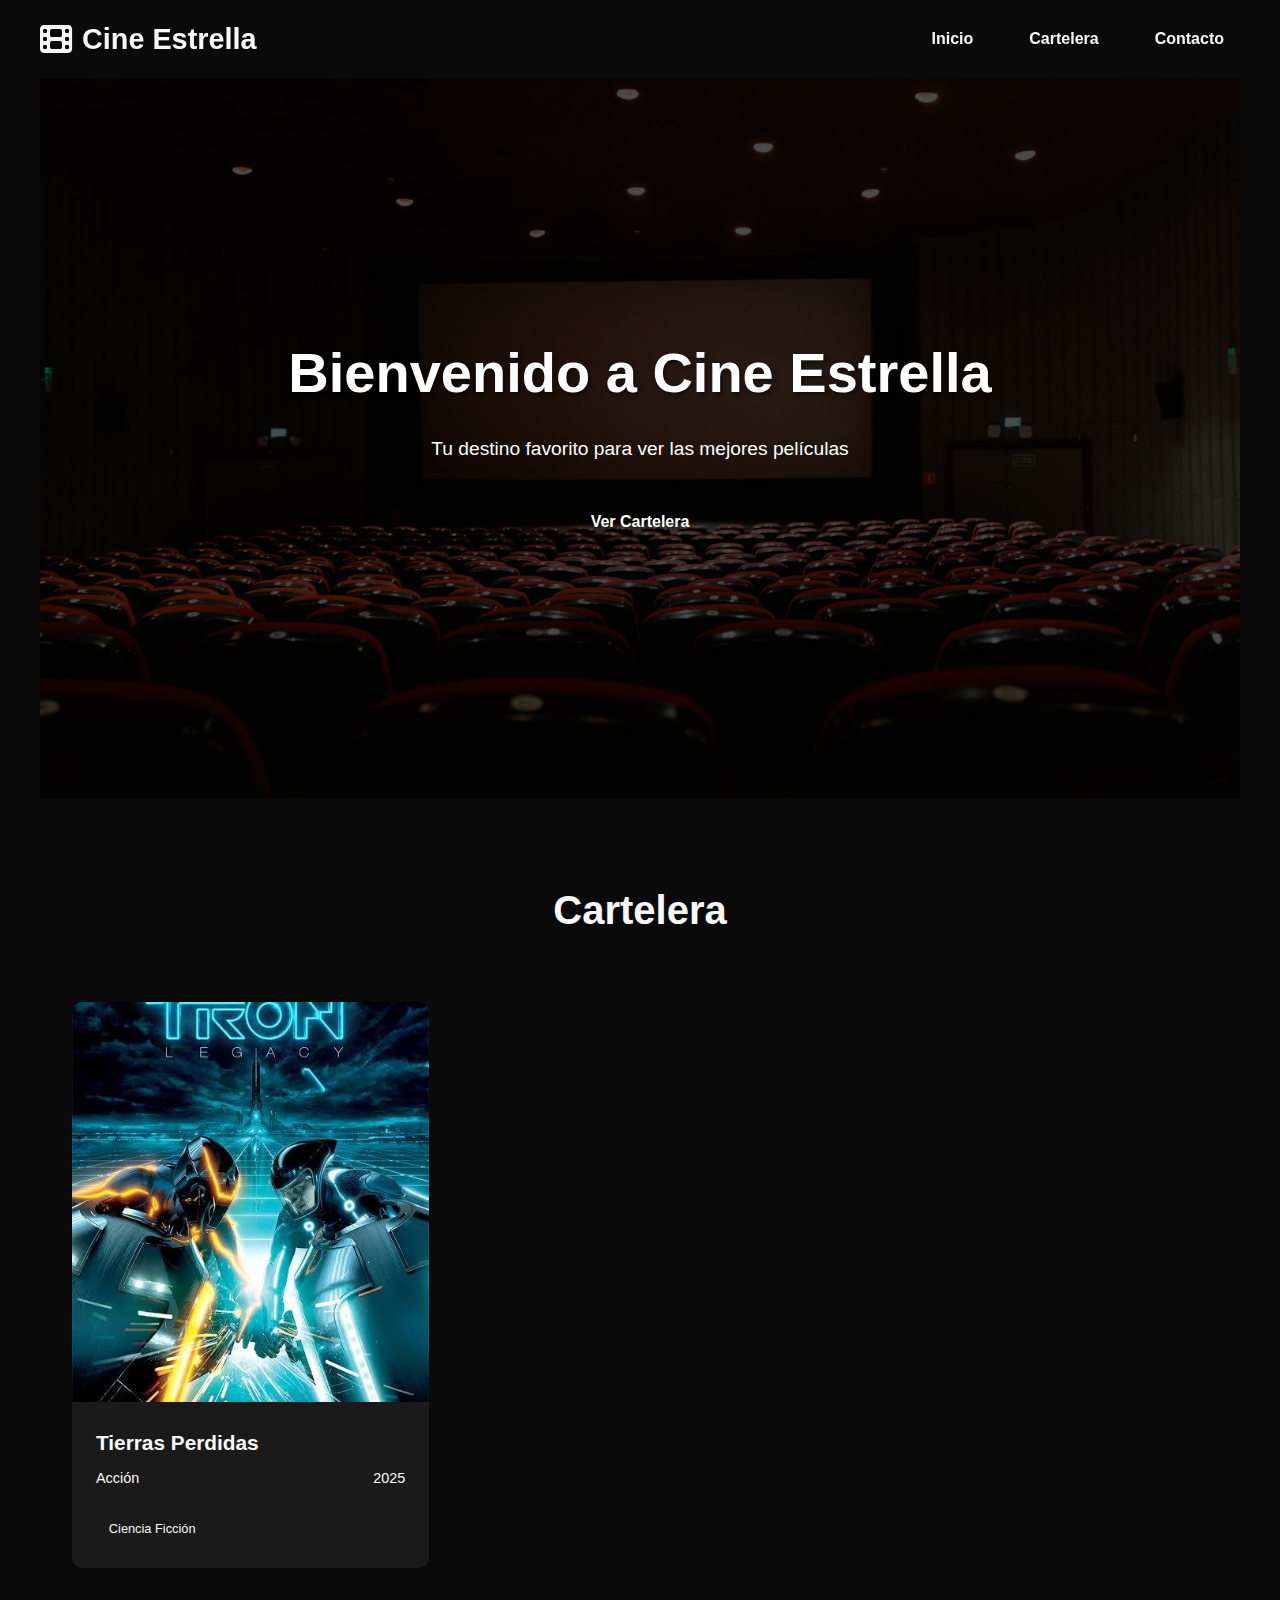
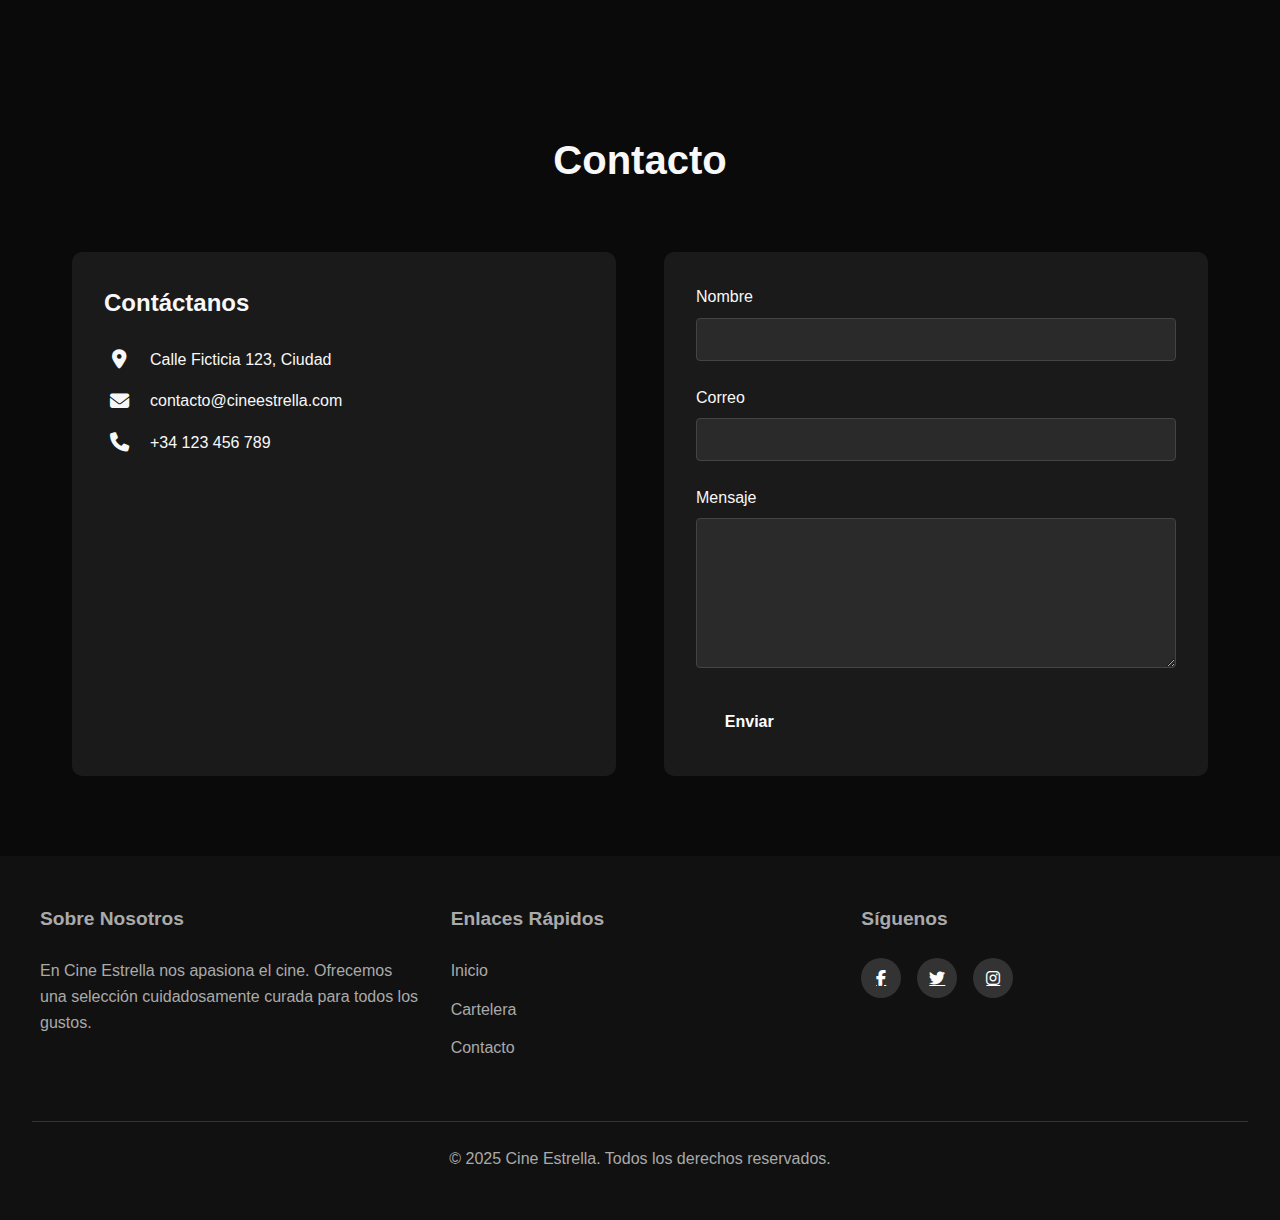
<file: index2.html>
<!DOCTYPE html>
<html lang="es">
<head>
  <meta charset="UTF-8" />
  <meta name="viewport" content="width=device-width, initial-scale=1.0"/>
  <title>Cine Estrella</title>
  <link rel="stylesheet" href="style.css" />
  <link rel="stylesheet" href="https://cdnjs.cloudflare.com/ajax/libs/font-awesome/6.4.0/css/all.min.css"/>
  <style>
    /* Esto solo oculta el detalle inicialmente */
    .movie-detail {
      display: none;
    }

    .close-btn {
      display: inline-block;
      margin: 10px;
      padding: 8px 15px;
      background-color: #c00;
      color: white;
      border: none;
      cursor: pointer;
      font-size: 14px;
      border-radius: 4px;
    }
    .modal {
    display: none;
    position: fixed;
    z-index: 999;
    left: 0;
    top: 0;
    width: 100%;
    height: 100%;
    overflow: auto;
    background-color: rgba(0, 0, 0, 0.7);
    }

    .modal-content {
    background-color: #fff;
    margin: 5% auto;
    padding: 20px;
    width: 80%;
    max-width: 700px;
    border-radius: 10px;
    position: relative;
    }

    .modal-content iframe {
      width: 100%;
      height: 315px;
      margin-bottom: 15px;
    }

    .modal-content .showtimes button {
      margin: 5px;
      padding: 8px 12px;
      background-color: #222;
      color: white;
      border: none;
      border-radius: 5px;
      cursor: pointer;
    }

    .close-btn {
      position: absolute;
      right: 20px;
      top: 10px;
      font-size: 24px;
      font-weight: bold;
      color: #c00;
      background: none;
      border: none;
      cursor: pointer;
    }

  </style>
</head>
<body>
  <header>
    <div class="header-container">
      <a href="#" class="logo"><i class="fas fa-film"></i> Cine Estrella</a>
      <nav>
        <a href="#">Inicio</a>
        <a href="#cartelera">Cartelera</a>
        <a href="#contacto">Contacto</a>
      </nav>
    </div>
  </header>

  <section class="hero">
    <div class="hero-content">
      <h1>Bienvenido a Cine Estrella</h1>
      <p>Tu destino favorito para ver las mejores películas</p>
      <a href="#cartelera" class="btn">Ver Cartelera</a>
    </div>
  </section>

  <section id="cartelera">
    <h2 class="section-title">Cartelera</h2>
    <div class="movies-grid">
      <div class="movie-card">
        <div class="movie-poster">
          <img src="imagen/tron.jpg" alt="Película 1" id="tron-img" style="cursor:pointer;" />
        </div>
        <div class="peli-datos">
          <h3>Tierras Perdidas</h3>
          <div class="movie-meta">
            <span>Acción</span>
            <span>2025</span>
          </div>
          <div class="genre">Ciencia Ficción</div>
        </div>
      </div>
    </div>
  </section>

  <!-- Detalle de película directamente incluido en index.html -->
  <!-- Modal de detalles de película -->
<div id="movieModal" class="modal">
  <div class="modal-content">
    <span class="close-btn" onclick="cerrarModal()">&times;</span>
    <h1 class="movie-title">Tron</h1>
    <iframe src="https://www.youtube.com/embed/9KVG_X_7Naw" allowfullscreen></iframe>
    <p>
      Sumérgete en el mundo prehistórico de "Tierras Perdidas", donde los dinosaurios vuelven a la vida y la aventura está asegurada...
    </p>
    <div class="showtimes">
      <h3>Horarios</h3>
      <button>10:00</button>
      <button>13:00</button>
      <button>16:00</button>
      <button>19:00</button>
    </div>
  </div>
</div>


  <section id="contacto">
    <h2 class="section-title">Contacto</h2>
    <div class="contact-container">
      <div class="contact-info">
        <h3>Contáctanos</h3>
        <div class="contact-item"><i class="fas fa-map-marker-alt"></i> Calle Ficticia 123, Ciudad</div>
        <div class="contact-item"><i class="fas fa-envelope"></i> contacto@cineestrella.com</div>
        <div class="contact-item"><i class="fas fa-phone"></i> +34 123 456 789</div>
      </div>
      <div class="contact-form">
        <form>
          <div class="form-group">
            <label for="nombre">Nombre</label>
            <input type="text" id="nombre" name="nombre" required />
          </div>
          <div class="form-group">
            <label for="email">Correo</label>
            <input type="email" id="email" name="email" required />
          </div>
          <div class="form-group">
            <label for="mensaje">Mensaje</label>
            <textarea id="mensaje" name="mensaje" required></textarea>
          </div>
          <button type="submit" class="btn">Enviar</button>
        </form>
      </div>
    </div>
  </section>

  <footer>
    <div class="footer-content">
      <div class="footer-column">
        <h3>Sobre Nosotros</h3>
        <p>
          En Cine Estrella nos apasiona el cine. Ofrecemos una selección cuidadosamente curada para todos los gustos.
        </p>
      </div>
      <div class="footer-column">
        <h3>Enlaces Rápidos</h3>
        <ul>
          <li><a href="#">Inicio</a></li>
          <li><a href="#cartelera">Cartelera</a></li>
          <li><a href="#contacto">Contacto</a></li>
        </ul>
      </div>
      <div class="footer-column">
        <h3>Síguenos</h3>
        <div class="social-links">
          <a href="#"><i class="fab fa-facebook-f"></i></a>
          <a href="#"><i class="fab fa-twitter"></i></a>
          <a href="#"><i class="fab fa-instagram"></i></a>
        </div>
      </div>
    </div>
    <div class="copyright">
      &copy; 2025 Cine Estrella. Todos los derechos reservados.
    </div>
  </footer>

  <script>
  const modal = document.getElementById('movieModal');

  document.getElementById('tron-img').addEventListener('click', function () {
    modal.style.display = 'block';
  });

  function cerrarModal() {
    modal.style.display = 'none';
  }

  // Cerrar modal al hacer clic fuera del contenido
  window.onclick = function (event) {
    if (event.target == modal) {
      cerrarModal();
    }
  };
</script>

</body>
</html>
</file>
<file: style.css>
/* Reset y base */
* {
    margin: 0;
    padding: 0;
    box-sizing: border-box;
  }
  
  body {
    font-family: 'Montserrat', sans-serif;
    background-color: #0a0a0a; /* Predomina en el segundo */
    color: #f8f8f8;
    scroll-behavior: smooth;
    line-height: 1.6;
  }
  
  .container {
    display: flex;
    max-width: 1200px;
    margin: 0 auto;
    gap: 20px;
    padding: 20px;
  }
  
  .main-content {
    flex: 2;
    background-color: #2a2a2a;
    border-radius: 8px;
    overflow: hidden;
  }
  
  .main-content iframe {
    width: 100%;
    height: 400px;
  }
  
  .movie-title {
    background-color: #111;
    padding: 15px;
    font-size: 1.5rem;
    font-weight: bold;
    border-bottom: 2px solid #444;
  }
  
  .movie-description {
    padding: 20px;
    font-size: 1rem;
  }
  
  /* Sidebar */
  .sidebar {
    flex: 1;
    background-color: #111;
    border-radius: 8px;
    padding: 15px;
  }
  
  .sidebar img {
    width: 100%;
    border-radius: 8px;
  }
  
  .showtimes {
    margin-top: 20px;
    background-color: #444;
    padding: 15px;
    border-radius: 8px;
  }
  
  .showtimes button {
    background-color: #d9534f;
    color: white;
    border: none;
    margin: 5px;
    padding: 10px 20px;
    border-radius: 4px;
    cursor: pointer;
  }
  
  /* Header */
  header {
    background: linear-gradient(135deg, var(--dark), #000);
    color: var(--secondary);
    padding: 1rem 2rem;
    position: sticky;
    top: 0;
    z-index: 1000;
    box-shadow: var(--shadow);
  }
  
  .header-container {
    max-width: 1200px;
    margin: 0 auto;
    display: flex;
    justify-content: space-between;
    align-items: center;
    flex-wrap: wrap;
  }
  
  .logo {
    display: flex;
    align-items: center;
    gap: 10px;
    font-size: 1.8rem;
    font-weight: 900;
    color: var(--primary);
    text-decoration: none;
  }
  
  .logo i {
    font-size: 2rem;
  }
  
  nav {
    display: flex;
    gap: 1.5rem;
  }
  
  nav a {
    color: var(--secondary);
    text-decoration: none;
    font-weight: 600;
    padding: 0.5rem 1rem;
    border-radius: 4px;
    transition: all 0.3s ease;
    position: relative;
  }
  
  nav a:hover {
    color: var(--primary);
  }
  
  nav a::after {
    content: '';
    position: absolute;
    width: 0;
    height: 2px;
    bottom: 0;
    left: 0;
    background-color: var(--primary);
    transition: all 0.3s ease;
  }
  
  nav a:hover::after {
    width: 100%;
  }
  
  /* Hero */
  .hero {
    background: linear-gradient(rgba(0, 0, 0, 0.7), rgba(0, 0, 0, 0.7)), url('imagen/cine.jpg') no-repeat center center/cover;
    height: 80vh;
    display: flex;
    align-items: center;
    justify-content: center;
    text-align: center;
    color: white;
    padding: 0 2rem;
  }
  
  .hero-content {
    max-width: 800px;
  }
  
  .hero h1 {
    font-size: 3.5rem;
    margin-bottom: 1rem;
    text-shadow: 2px 2px 4px rgba(0, 0, 0, 0.5);
  }
  
  .hero p {
    font-size: 1.2rem;
    margin-bottom: 2rem;
  }
  
  /* Botón */
  .btn {
    display: inline-block;
    background-color: var(--primary);
    color: white;
    padding: 0.8rem 1.8rem;
    border-radius: 30px;
    text-decoration: none;
    font-weight: 600;
    transition: all 0.3s ease;
    border: none;
    cursor: pointer;
    font-size: 1rem;
  }
  
  .btn:hover {
    background-color: #c1121f;
    transform: translateY(-3px);
    box-shadow: 0 10px 20px rgba(0, 0, 0, 0.2);
  }
  
  /* Secciones */
  section {
    padding: 5rem 2rem;
    max-width: 1200px;
    margin: 0 auto;
  }
  
  .section-title {
    text-align: center;
    margin-bottom: 3rem;
    font-size: 2.5rem;
    color: var(--primary);
    position: relative;
  }
  
  .section-title::after {
    content: '';
    display: block;
    width: 100px;
    height: 4px;
    background: var(--primary);
    margin: 0.5rem auto;
    border-radius: 2px;
  }
  
  /* Movies Grid */
  .movies-grid {
    display: grid;
    grid-template-columns: repeat(auto-fill, minmax(280px, 1fr));
    gap: 2rem;
  }
  
  .movie-card {
    background-color: #1a1a1a;
    border-radius: 10px;
    overflow: hidden;
    box-shadow: var(--shadow);
    transition: all 0.3s ease;
    position: relative;
  }
  
  .movie-card:hover {
    transform: translateY(-10px);
    box-shadow: 0 15px 30px rgba(0, 0, 0, 0.3);
  }
  
  .movie-poster {
    height: 400px;
    overflow: hidden;
  }
  
  .movie-poster img {
    width: 100%;
    height: 100%;
    object-fit: cover;
    transition: all 0.3s ease;
  }
  
  .movie-card:hover .movie-poster img {
    transform: scale(1.05);
  }
  
  .peli-datos {
    padding: 1.5rem;
  }
  
  .peli-datos h3 {
    font-size: 1.3rem;
    margin-bottom: 0.5rem;
    color: var(--secondary);
  }
  
  .movie-meta {
    display: flex;
    justify-content: space-between;
    margin-bottom: 1rem;
    font-size: 0.9rem;
    color: var(--light);
  }
  
  .genre {
    display: inline-block;
    background-color: var(--dark);
    color: var(--secondary);
    padding: 0.3rem 0.8rem;
    border-radius: 20px;
    font-size: 0.8rem;
    margin-top: 0.5rem;
  }
  
  /* modal */
  .modal {
    display: none;
    position: fixed;
    z-index: 999;
    left: 0;
    top: 0;
    width: 100%;
    height: 100%;
    overflow: auto;
    background-color: rgba(0, 0, 0, 0.7);
    }

    .modal-content {
    background-color: #fff;
    margin: 5% auto;
    padding: 20px;
    width: 80%;
    max-width: 700px;
    border-radius: 10px;
    position: relative;
    }

    .modal-content iframe {
      width: 100%;
      height: 315px;
      margin-bottom: 15px;
    }

    .modal-content .showtimes button {
      margin: 5px;
      padding: 8px 12px;
      background-color: #222;
      color: white;
      border: none;
      border-radius: 5px;
      cursor: pointer;
    }

    .close-btn {
      position: absolute;
      right: 20px;
      top: 10px;
      font-size: 24px;
      font-weight: bold;
      color: #c00;
      background: none;
      border: none;
      cursor: pointer;
    }
  /* Contacto */
  .contact-container {
    display: grid;
    grid-template-columns: repeat(auto-fit, minmax(300px, 1fr));
    gap: 3rem;
  }
  
  .contact-info,
  .contact-form {
    background-color: #1a1a1a;
    padding: 2rem;
    border-radius: 10px;
    box-shadow: var(--shadow);
  }
  
  .contact-info h3 {
    color: var(--primary);
    margin-bottom: 1.5rem;
    font-size: 1.5rem;
  }
  
  .contact-item {
    display: flex;
    align-items: center;
    margin-bottom: 1rem;
  }
  
  .contact-item i {
    margin-right: 1rem;
    color: var(--primary);
    font-size: 1.2rem;
    width: 30px;
    text-align: center;
  }
  
  .form-group {
    margin-bottom: 1.5rem;
  }
  
  .form-group label {
    display: block;
    margin-bottom: 0.5rem;
    color: var(--secondary);
  }
  
  .form-group input,
  .form-group textarea {
    width: 100%;
    padding: 0.8rem;
    border: 1px solid #444;
    border-radius: 4px;
    background-color: #2a2a2a;
    color: white;
    font-family: inherit;
  }
  
  .form-group textarea {
    min-height: 150px;
    resize: vertical;
  }
  
  /* Footer */
  footer {
    background-color: #111;
    color: #aaa;
    padding: 3rem 2rem;
    text-align: center;
  }
  
  .footer-content {
    max-width: 1200px;
    margin: 0 auto;
    display: grid;
    grid-template-columns: repeat(auto-fit, minmax(250px, 1fr));
    gap: 2rem;
    text-align: left;
  }
  
  .footer-column h3 {
    color: var(--primary);
    margin-bottom: 1.5rem;
    font-size: 1.2rem;
  }
  
  .footer-column ul {
    list-style: none;
  }
  
  .footer-column ul li {
    margin-bottom: 0.8rem;
  }
  
  .footer-column ul li a {
    color: #aaa;
    text-decoration: none;
    transition: all 0.3s ease;
  }
  
  .footer-column ul li a:hover {
    color: var(--primary);
    padding-left: 5px;
  }
  
  .social-links {
    display: flex;
    gap: 1rem;
    margin-top: 1rem;
  }
  
  .social-links a {
    color: white;
    background-color: #333;
    width: 40px;
    height: 40px;
    border-radius: 50%;
    display: flex;
    align-items: center;
    justify-content: center;
    transition: all 0.3s ease;
  }
  
  .social-links a:hover {
    background-color: var(--primary);
    transform: translateY(-3px);
  }
  
  .copyright {
    margin-top: 3rem;
    padding-top: 1.5rem;
    border-top: 1px solid #333;
  }
  
  /* Responsive */
  @media (max-width: 768px) {
    .header-container {
      flex-direction: column;
      gap: 1rem;
    }
  
    nav {
      margin-top: 1rem;
    }
  
    .hero h1 {
      font-size: 2.5rem;
    }
  
    .section-title {
      font-size: 2rem;
    }
  }
</file>
